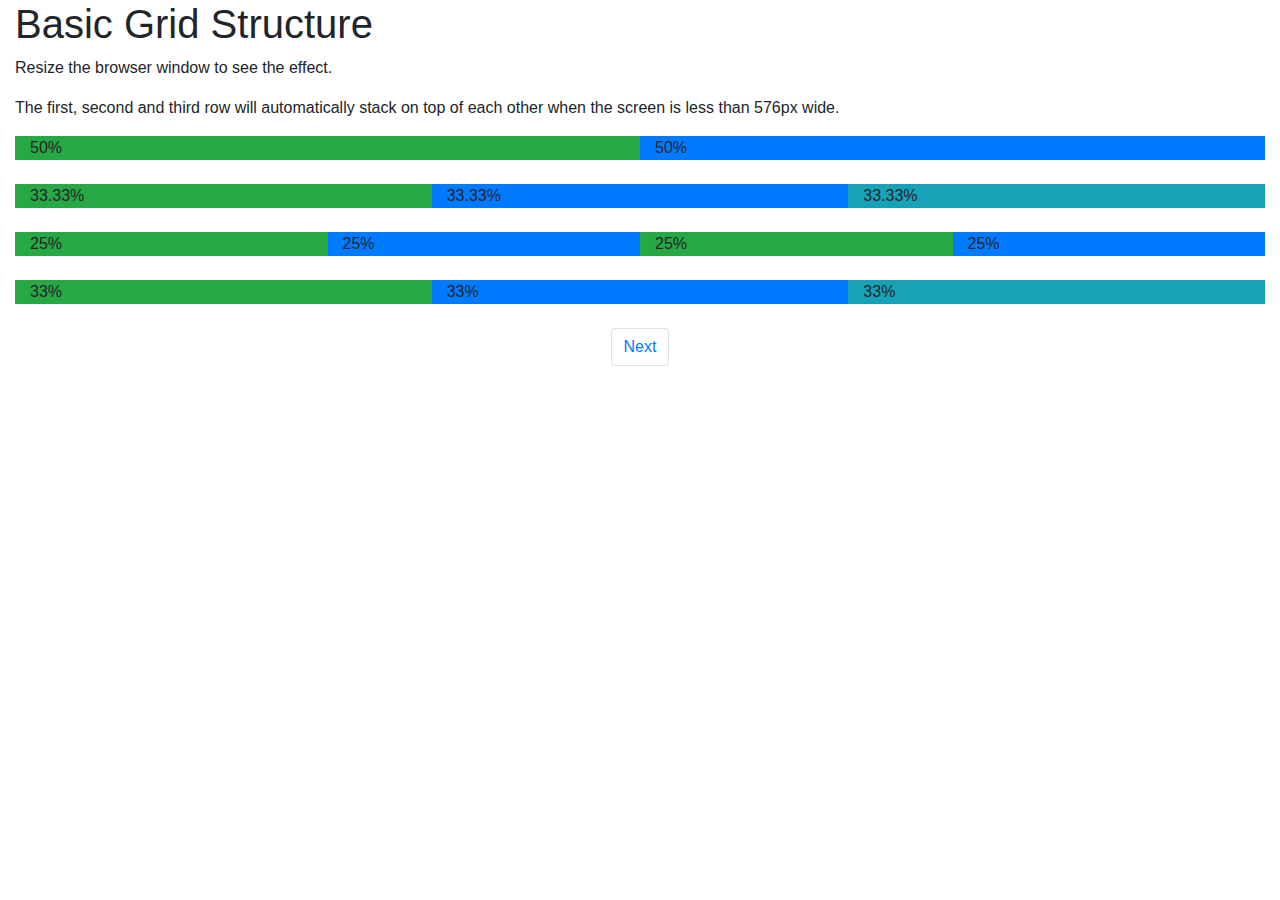
<file: Test1/index.html>
<!DOCTYPE html>
<html lang="en">
<head>
    <title>Bootstrap Example</title>
    <meta charset="utf-8">
    <meta name="viewport" content="width=device-width, initial-scale=1">
    <!--<link rel="stylesheet" href="https://maxcdn.bootstrapcdn.com/bootstrap/4.0.0/css/bootstrap.min.css">
    <script src="https://ajax.googleapis.com/ajax/libs/jquery/3.3.1/jquery.min.js"></script>
    <script src="https://maxcdn.bootstrapcdn.com/bootstrap/4.0.0/js/bootstrap.min.js"></script>
    -->
    <link rel="stylesheet" href="bootstrap-4.0.0-dist/css/bootstrap.min.css">
    <script src="scripts/jquery.min.js"></script>
    <script src="bootstrap-4.0.0-dist/js/bootstrap.min.js"></script>
</head>
<body>

<div class="container-fluid">
    <h1>Basic Grid Structure</h1>
    <p>Resize the browser window to see the effect.</p>
    <p>The first, second and third row will automatically stack on top of each other when the screen is less than 576px
        wide.</p>

    <div class="container-fluid">
        <!-- Control the column width, and how they should appear on different devices -->
        <div class="row">
            <div class="col-sm-6 bg-success">50%</div>
            <div class="col-sm-6 bg-primary">50%</div>
        </div>
        <br>

        <div class="row">
            <div class="col-sm-4 bg-success">33.33%</div>
            <div class="col-sm-4 bg-primary">33.33%</div>
            <div class="col-sm-4 bg-info">33.33%</div>
        </div>
        <br>

        <!-- Or let Bootstrap automatically handle the layout -->
        <div class="row">
            <div class="col-sm bg-success">25%</div>
            <div class="col-sm bg-primary">25%</div>
            <div class="col-sm bg-success">25%</div>
            <div class="col-sm bg-primary">25%</div>
        </div>
        <br>

        <div class="row">
            <div class="col bg-success">33%</div>
            <div class="col bg-primary">33%</div>
            <div class="col bg-info">33%</div>
        </div>
    </div>
</div>

<br>

<nav aria-label="Page navigation example">
    <ul class="pagination justify-content-center ">
        <li class="page-item"><a class="page-link" href="container.html">Next</a></li>
    </ul>
</nav>

</body>
</html>
</file>
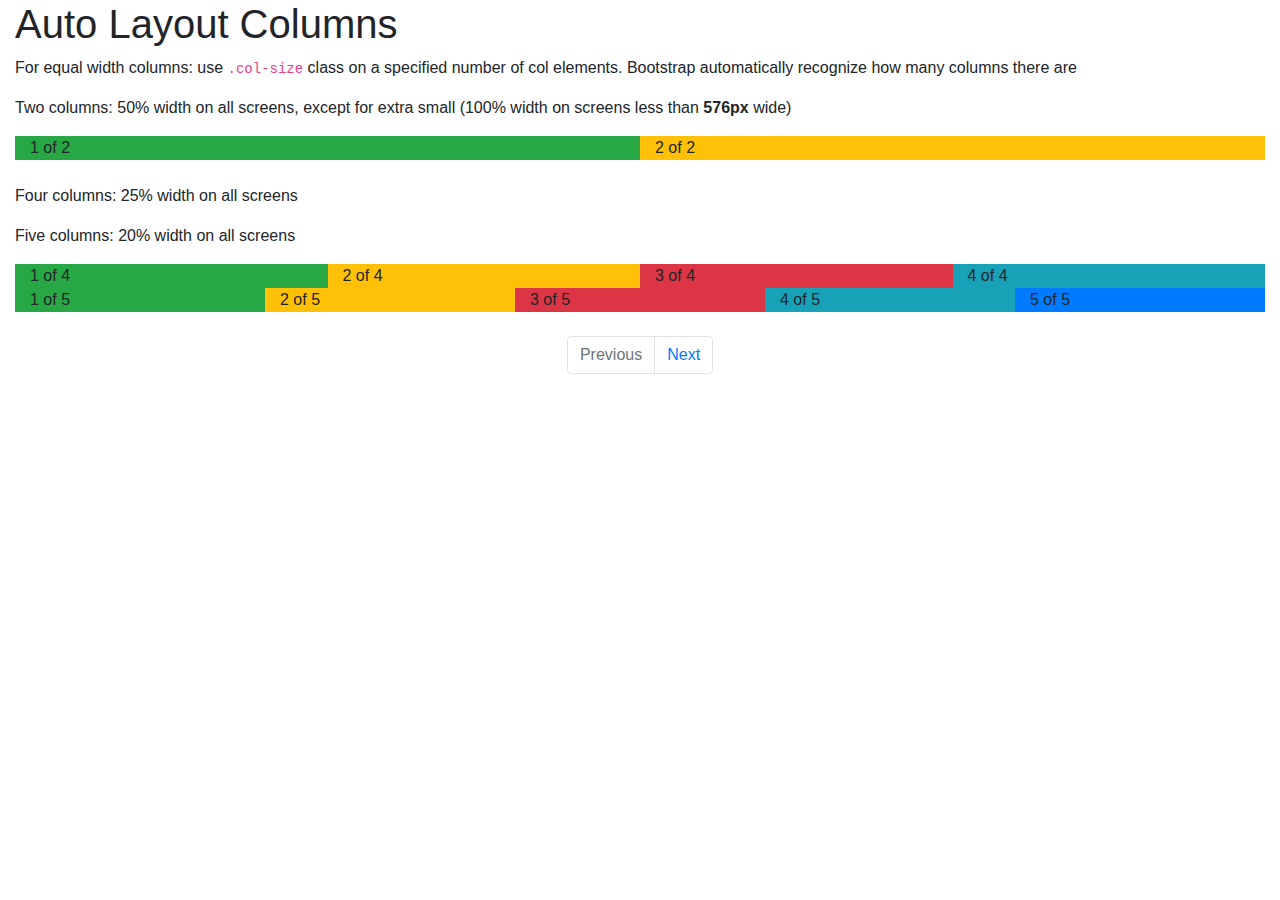
<file: Test1/autolayout.html>
<!DOCTYPE html>
<html lang="en">
<head>
    <title>Bootstrap Example</title>
    <meta charset="utf-8">
    <meta name="viewport" content="width=device-width, initial-scale=1">
    <!--<link rel="stylesheet" href="https://maxcdn.bootstrapcdn.com/bootstrap/4.0.0/css/bootstrap.min.css">
    <script src="https://ajax.googleapis.com/ajax/libs/jquery/3.3.1/jquery.min.js"></script>
    <script src="https://maxcdn.bootstrapcdn.com/bootstrap/4.0.0/js/bootstrap.min.js"></script>
    -->
    <link rel="stylesheet" href="bootstrap-4.0.0-dist/css/bootstrap.min.css">
    <script src="scripts/jquery.min.js"></script>
    <script src="bootstrap-4.0.0-dist/js/bootstrap.min.js"></script>
</head>
</head>
<body>

<div class="container-fluid">
    <h1>Auto Layout Columns</h1>
    <p>For equal width columns:  use  <code>.col-size</code> class on a specified number of col elements. Bootstrap automatically recognize how many columns there are</p>
    <p>Two columns: 50% width on all screens, except for extra small (100% width on screens less than <strong>576px</strong> wide)</p>
    <div class="container-fluid">
        <div class="row">
            <div class="col-sm bg-success">1 of 2</div>
            <div class="col-sm bg-warning">2 of 2</div>
        </div>
    </div>
    <br>

    <p>Four columns: 25% width on all screens </p>
    <p>Five columns: 20% width on all screens </p>
    <div class="container-fluid">
        <div class="row">
            <div class="col bg-success">1 of 4</div>
            <div class="col bg-warning">2 of 4</div>
            <div class="col bg-danger">3 of 4</div>
            <div class="col bg-info">4 of 4</div>
        </div>
        <div class="row">
            <div class="col bg-success">1 of 5</div>
            <div class="col bg-warning">2 of 5</div>
            <div class="col bg-danger">3 of 5</div>
            <div class="col bg-info">4 of 5</div>
            <div class="col bg-primary">5 of 5</div>
        </div>
    </div>
</div>

<br>
<nav aria-label="Page navigation example">
    <ul class="pagination justify-content-center">
        <li class="page-item disabled">
            <a class="page-link" href="#" tabindex="-1">Previous</a>
        </li>
        <li class="page-item">
            <a class="page-link" href="resize.html">Next</a>
        </li>
    </ul>
</nav>


</body>
</html>
</file>
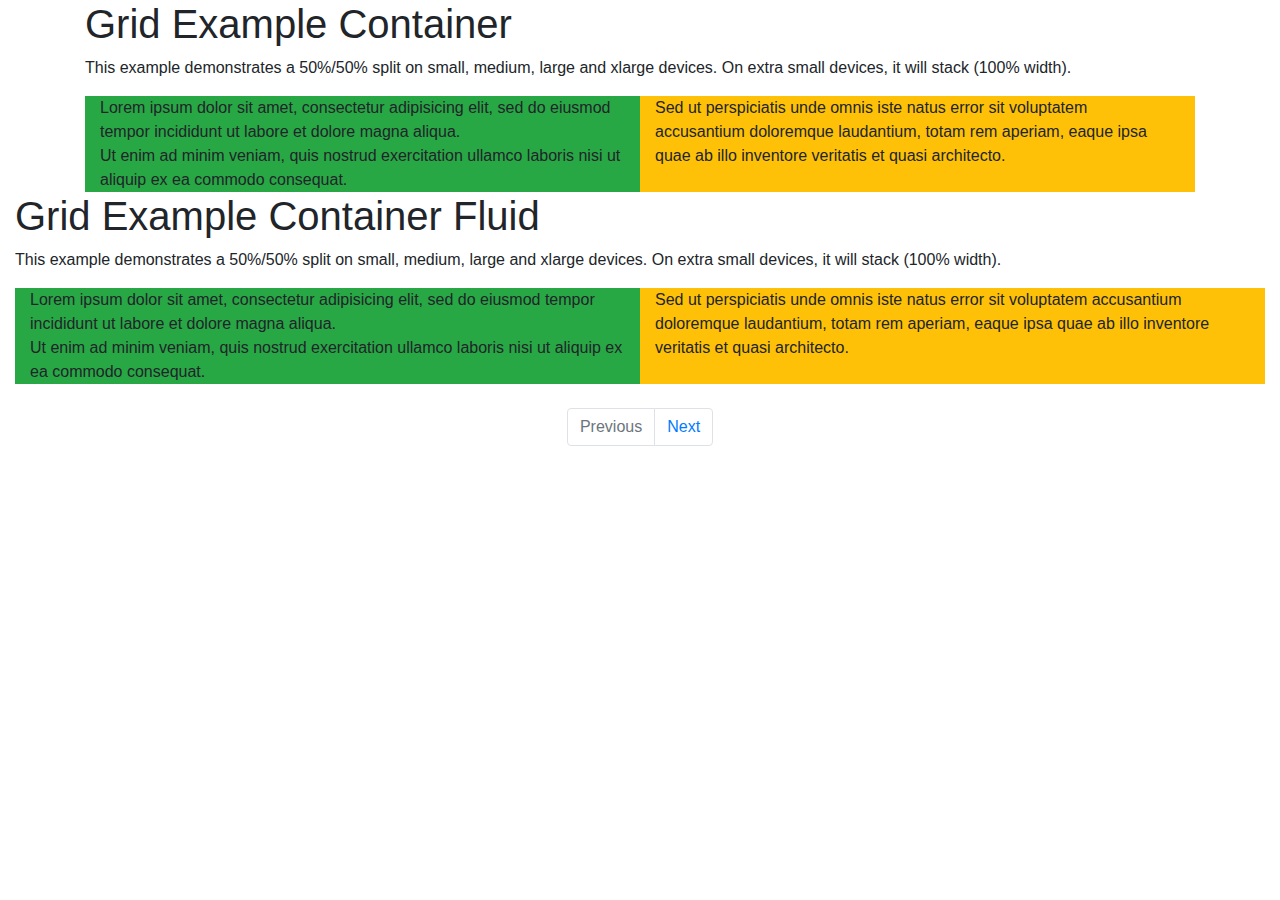
<file: Test1/container.html>
<!DOCTYPE html>
<html lang="en">
<head>
    <title>Bootstrap Example</title>
    <meta charset="utf-8">
    <meta name="viewport" content="width=device-width, initial-scale=1">
    <!--<link rel="stylesheet" href="https://maxcdn.bootstrapcdn.com/bootstrap/4.0.0/css/bootstrap.min.css">
    <script src="https://ajax.googleapis.com/ajax/libs/jquery/3.3.1/jquery.min.js"></script>
    <script src="https://maxcdn.bootstrapcdn.com/bootstrap/4.0.0/js/bootstrap.min.js"></script>
    -->
    <link rel="stylesheet" href="bootstrap-4.0.0-dist/css/bootstrap.min.css">
    <script src="scripts/jquery.min.js"></script>
    <script src="bootstrap-4.0.0-dist/js/bootstrap.min.js"></script>
</head>
</head>
<body>

<div class="container">
    <h1>Grid Example Container </h1>
    <p>This example demonstrates a 50%/50% split on small, medium, large and xlarge devices. On extra small devices, it
        will stack (100% width).</p>
    <div class="container">
        <div class="row">
            <div class="col-sm-6 bg-success">
                Lorem ipsum dolor sit amet, consectetur adipisicing elit, sed do eiusmod tempor incididunt ut labore et
                dolore magna aliqua.<br>
                Ut enim ad minim veniam, quis nostrud exercitation ullamco laboris nisi ut aliquip ex ea commodo
                consequat.
            </div>
            <div class="col-sm-6 bg-warning">
                Sed ut perspiciatis unde omnis iste natus error sit voluptatem accusantium doloremque laudantium, totam
                rem aperiam, eaque ipsa quae ab illo inventore veritatis et quasi architecto.
            </div>
        </div>
    </div>
</div>

<div class="container-fluid">
    <h1>Grid Example Container Fluid</h1>
    <p>This example demonstrates a 50%/50% split on small, medium, large and xlarge devices. On extra small devices, it
        will stack (100% width).</p>
    <div class="container-fluid">
        <div class="row">
            <div class="col-sm-6 bg-success">
                Lorem ipsum dolor sit amet, consectetur adipisicing elit, sed do eiusmod tempor incididunt ut labore et
                dolore magna aliqua.<br>
                Ut enim ad minim veniam, quis nostrud exercitation ullamco laboris nisi ut aliquip ex ea commodo
                consequat.
            </div>
            <div class="col-sm-6 bg-warning">
                Sed ut perspiciatis unde omnis iste natus error sit voluptatem accusantium doloremque laudantium, totam
                rem aperiam, eaque ipsa quae ab illo inventore veritatis et quasi architecto.
            </div>
        </div>
    </div>
</div>
<br>
<nav aria-label="Page navigation example">
    <ul class="pagination justify-content-center">
        <li class="page-item disabled">
            <a class="page-link" href="index.html">Previous</a>
        </li>
        <li class="page-item">
            <a class="page-link" href="nestedcolumns.html">Next</a>
        </li>
    </ul>
</nav>

</body>
</html>
</file>
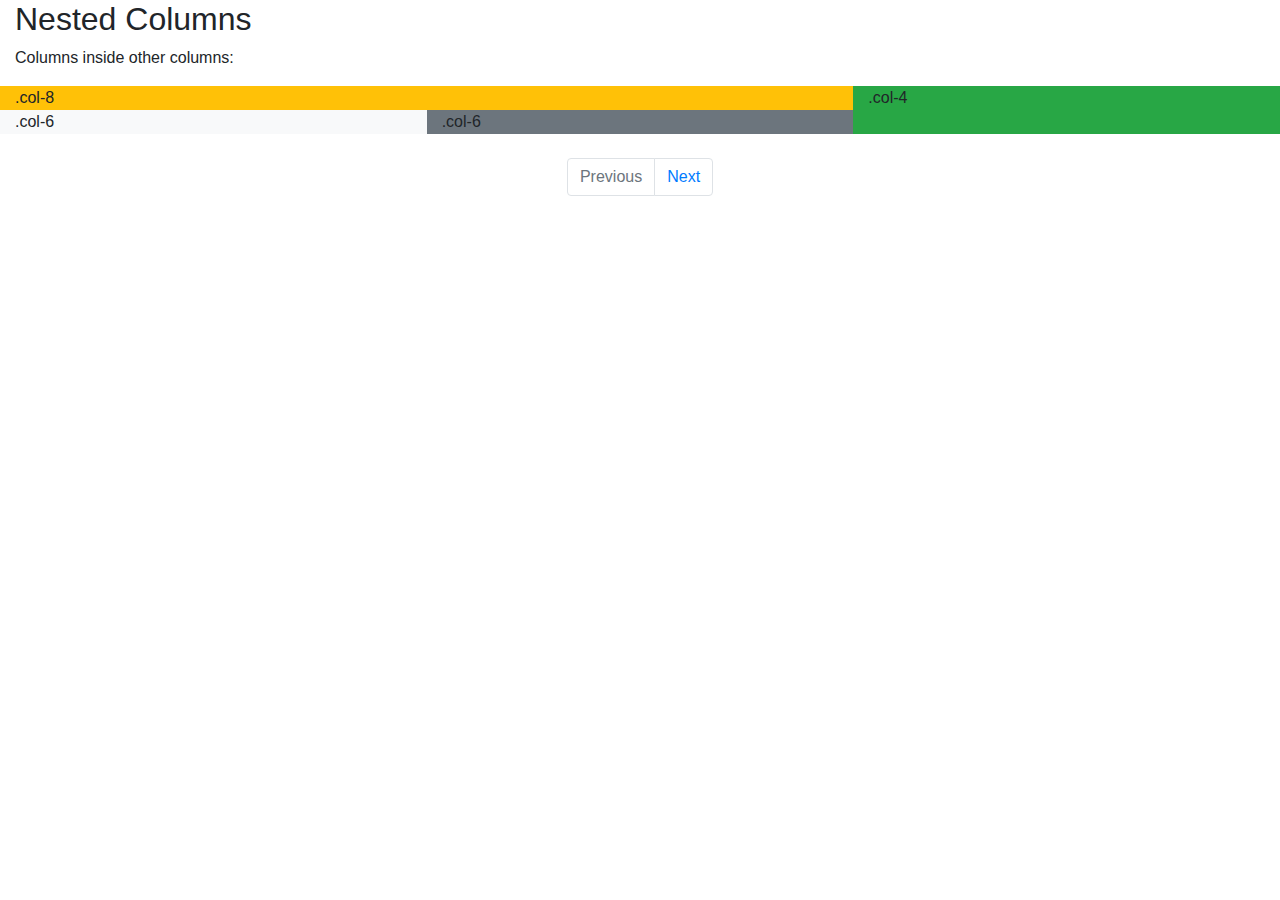
<file: Test1/nestedcolumns.html>
<!DOCTYPE html>
<html lang="en">
<head>
    <meta charset="UTF-8">
    <title>Title</title>
    <meta name="viewport" content="width=device-width, initial-scale=1">
    <!--<link rel="stylesheet" href="https://maxcdn.bootstrapcdn.com/bootstrap/4.0.0/css/bootstrap.min.css">
    <script src="https://ajax.googleapis.com/ajax/libs/jquery/3.3.1/jquery.min.js"></script>
    <script src="https://maxcdn.bootstrapcdn.com/bootstrap/4.0.0/js/bootstrap.min.js"></script>
    -->
    <link rel="stylesheet" href="bootstrap-4.0.0-dist/css/bootstrap.min.css">
    <script src="scripts/jquery.min.js"></script>
    <script src="bootstrap-4.0.0-dist/js/bootstrap.min.js"></script>
</head>
<body>
<div class="container-fluid">
    <h2>Nested Columns</h2>
    <p>Columns inside other columns:</p>
</div>

<div class="container-fluid">
    <div class="row">
        <div class="col-8 bg-warning">
            .col-8
            <div class="row">
                <div class="col-6 bg-light">.col-6</div>
                <div class="col-6 bg-secondary">.col-6</div>
            </div>
        </div>
        <div class="col-4 bg-success">.col-4</div>
    </div>
</div>

<br>
<nav aria-label="Page navigation example">
    <ul class="pagination justify-content-center">
        <li class="page-item disabled">
            <a class="page-link" href="#" tabindex="-1">Previous</a>
        </li>
        <li class="page-item">
            <a class="page-link" href="autolayout.html">Next</a>
        </li>
    </ul>
</nav>

</body>
</html>
</file>
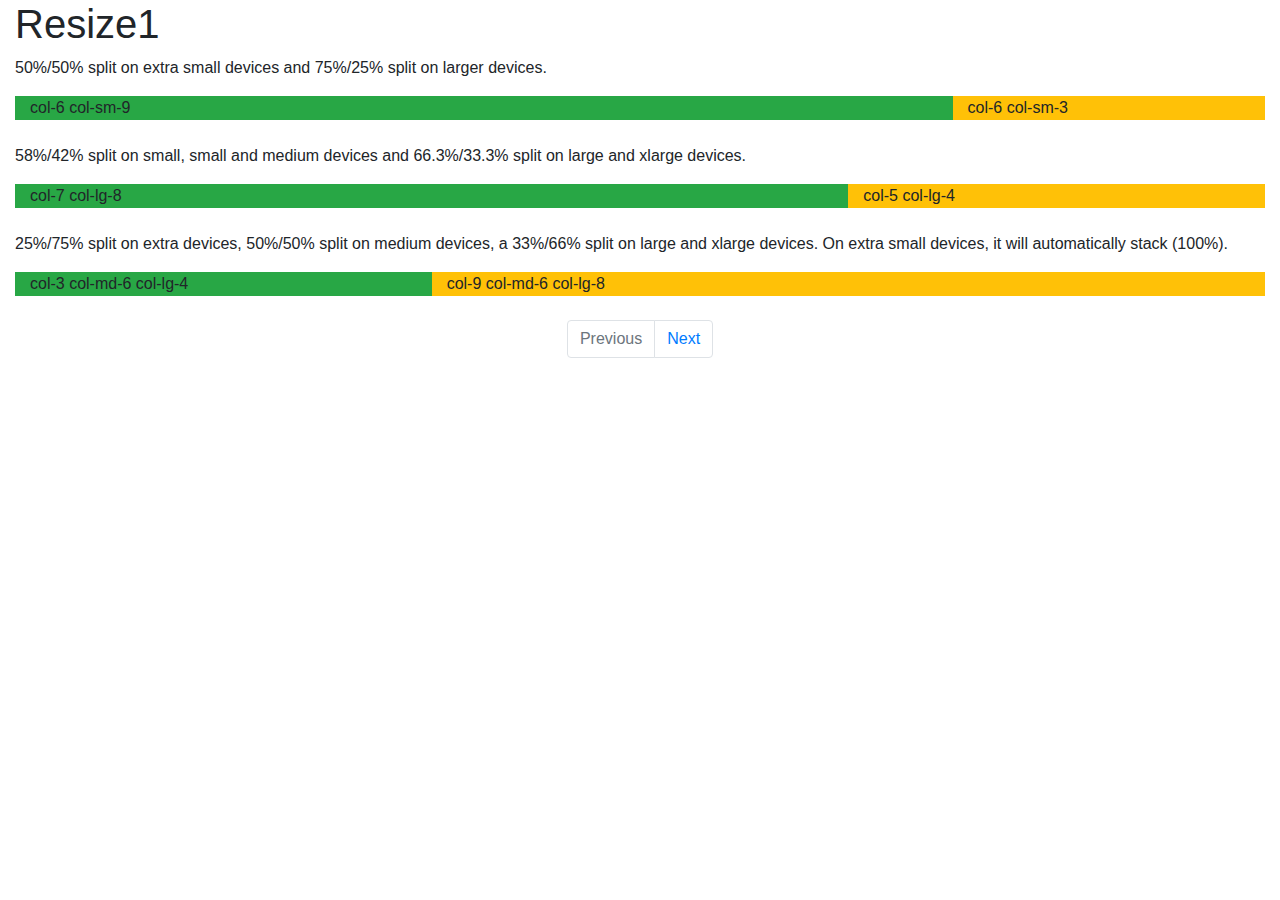
<file: Test1/resize.html>
<!DOCTYPE html>
<html lang="en">
<head>
    <meta charset="UTF-8">
    <title>Title</title>
    <meta name="viewport" content="width=device-width, initial-scale=1">
    <!--<link rel="stylesheet" href="https://maxcdn.bootstrapcdn.com/bootstrap/4.0.0/css/bootstrap.min.css">
    <script src="https://ajax.googleapis.com/ajax/libs/jquery/3.3.1/jquery.min.js"></script>
    <script src="https://maxcdn.bootstrapcdn.com/bootstrap/4.0.0/js/bootstrap.min.js"></script>
    -->
    <link rel="stylesheet" href="bootstrap-4.0.0-dist/css/bootstrap.min.css">
    <script src="scripts/jquery.min.js"></script>
    <script src="bootstrap-4.0.0-dist/js/bootstrap.min.js"></script>
</head>
</head>
</head>
<body>
<div class="container-fluid">
    <h1>Resize1</h1>
    <p> 50%/50% split on extra small devices and 75%/25% split on larger devices.</p>
    <div class="container-fluid">
        <div class="row">
            <div class="col-6 col-sm-9 bg-success">col-6 col-sm-9</div>
            <div class="col-6 col-sm-3 bg-warning">col-6 col-sm-3</div>
        </div>
    </div>
    <br>
    <p> 58%/42% split on  small, small and medium devices and 66.3%/33.3% split on large and xlarge devices.</p>
    <div class="container-fluid">
        <div class="row">
            <div class="col-sm-7 col-lg-8 bg-success">col-7 col-lg-8</div>
            <div class="col-sm-5 col-lg-4 bg-warning">col-5 col-lg-4</div>
        </div>
    </div>
    <br>
    <p> 25%/75% split on extra devices,  50%/50% split on medium devices,  a 33%/66% split on large and xlarge devices. On extra small devices, it will automatically stack (100%).</p>
    <div class="container-fluid">
        <div class="row">
            <div class="col-3 col-md-6 col-lg-4 bg-success">col-3 col-md-6 col-lg-4</div>
            <div class="col-9 col-md-6 col-lg-8 bg-warning">col-9 col-md-6 col-lg-8</div>
        </div>
    </div>
</div>


<br>
<nav aria-label="Page navigation example">
    <ul class="pagination justify-content-center">
        <li class="page-item disabled">
            <a class="page-link" href="#" tabindex="-1">Previous</a>
        </li>
        <li class="page-item">
            <a class="page-link" href="resize2.html">Next</a>
        </li>
    </ul>
</nav>

</body>
</html>
</file>
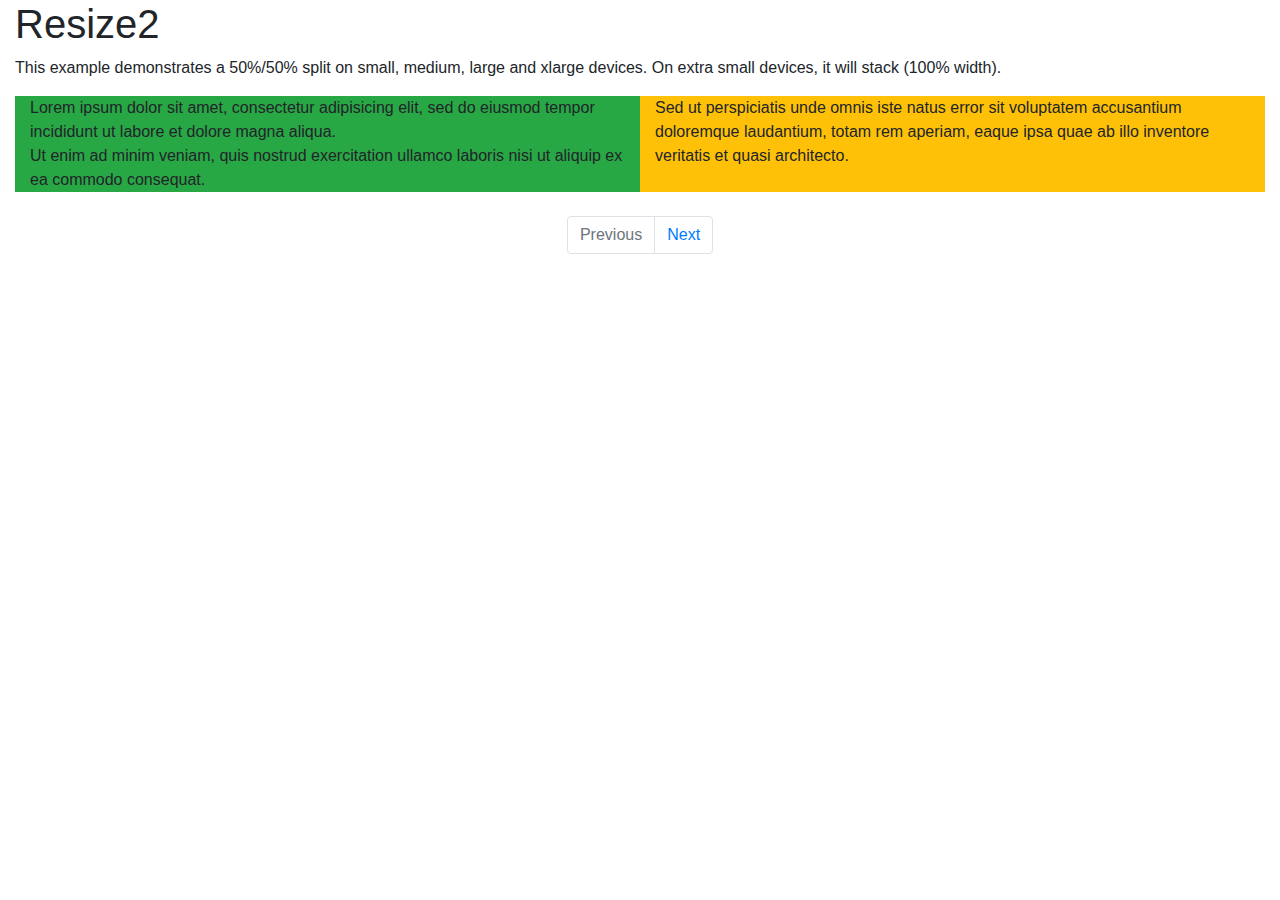
<file: Test1/resize2.html>
<!DOCTYPE html>
<html lang="en">
<head>
    <title>Bootstrap Example</title>
    <meta charset="utf-8">
    <meta name="viewport" content="width=device-width, initial-scale=1">
    <!--<link rel="stylesheet" href="https://maxcdn.bootstrapcdn.com/bootstrap/4.0.0/css/bootstrap.min.css">
    <script src="https://ajax.googleapis.com/ajax/libs/jquery/3.3.1/jquery.min.js"></script>
    <script src="https://maxcdn.bootstrapcdn.com/bootstrap/4.0.0/js/bootstrap.min.js"></script>
    -->
    <link rel="stylesheet" href="bootstrap-4.0.0-dist/css/bootstrap.min.css">
    <script src="scripts/jquery.min.js"></script>
    <script src="bootstrap-4.0.0-dist/js/bootstrap.min.js"></script>
</head>
</head>
<body>

<div class="container-fluid">
    <h1>Resize2</h1>
    <p>This example demonstrates a 50%/50% split on small, medium, large and xlarge devices. On extra small devices, it will stack (100% width).</p>
    <div class="container-fluid">
        <div class="row">
            <div class="col-sm-6 bg-success">
                Lorem ipsum dolor sit amet, consectetur adipisicing elit, sed do eiusmod tempor incididunt ut labore et dolore magna aliqua.<br>
                Ut enim ad minim veniam, quis nostrud exercitation ullamco laboris nisi ut aliquip ex ea commodo consequat.
            </div>
            <div class="col-sm-6 bg-warning">
                Sed ut perspiciatis unde omnis iste natus error sit voluptatem accusantium doloremque laudantium, totam rem aperiam, eaque ipsa quae ab illo inventore veritatis et quasi architecto.
            </div>
        </div>
    </div>
</div>

<br>
<nav aria-label="Page navigation example">
    <ul class="pagination justify-content-center">
        <li class="page-item disabled">
            <a class="page-link" href="#" tabindex="-1">Previous</a>
        </li>
        <li class="page-item">
            <a class="page-link" href="resize2.html">Next</a>
        </li>
    </ul>
</nav>

</body>
</html>
</file>
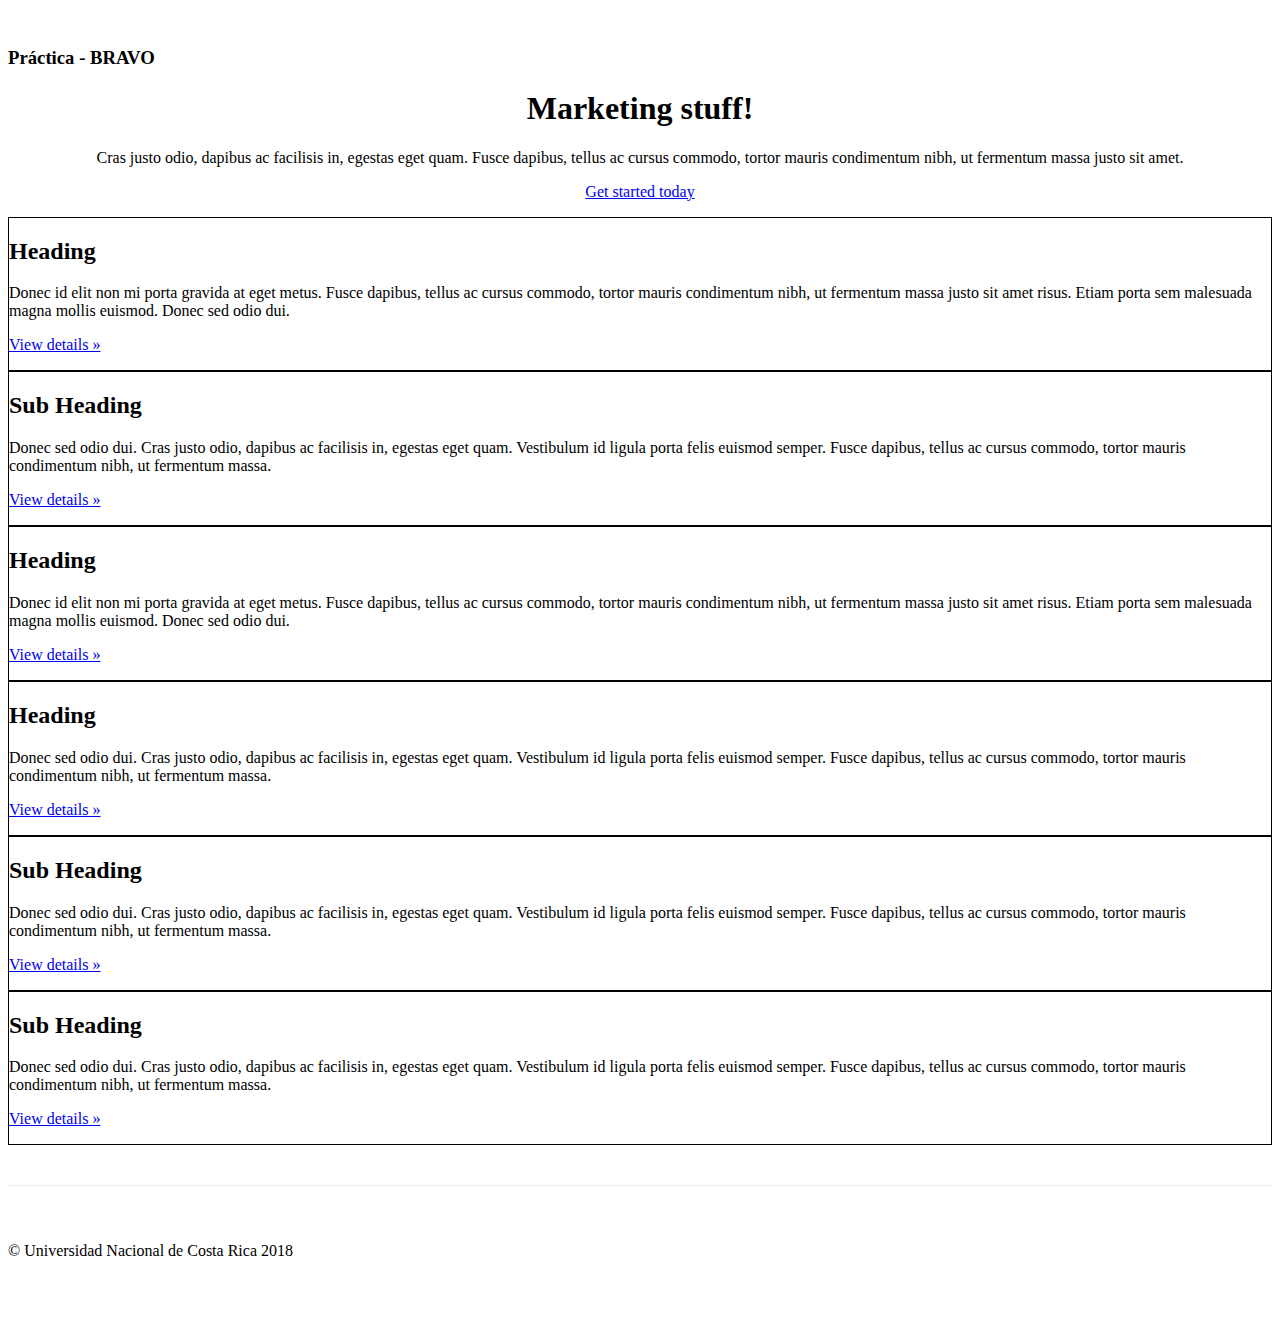
<file: Practica Expo Diseño/Practica Estudiantes/CSS/index_practica_css.html>
<!DOCTYPE html>
<html lang="en">

<head>
  <meta charset="utf-8">
  <meta name="viewport" content="width=device-width, initial-scale=1, shrink-to-fit=no">

  <title>Práctica - BRAVO</title>

  <!-- Custom style -->
  <link href="style.css" rel="stylesheet">

</head>

<body>

  <div>

    <div class="masthead">
      <h3 class="text-muted">Práctica - BRAVO</h3>
    </div>

    <!-- Jumbotron -->
    <div class="jumbotron">
      <h1>Marketing stuff!</h1>
      <p class="lead">Cras justo odio, dapibus ac facilisis in, egestas eget quam. Fusce dapibus, tellus ac cursus commodo, tortor mauris
        condimentum nibh, ut fermentum massa justo sit amet.</p>
      <p><a href="#">Get started today</a></p>
    </div>



    <div>

      <div class="masterDiv">

        <div>
          <h2>Heading</h2>
          <p>Donec id elit non mi porta gravida at eget metus. Fusce dapibus, tellus ac cursus commodo, tortor mauris condimentum
            nibh, ut fermentum massa justo sit amet risus. Etiam porta sem malesuada magna mollis euismod. Donec sed odio
            dui.
          </p>
          <p><a href="#">View details &raquo;</a></p>
        </div>

        <div>
          <h2>Sub Heading</h2>
          <p>Donec sed odio dui. Cras justo odio, dapibus ac facilisis in, egestas eget quam. Vestibulum id ligula porta felis
            euismod semper. Fusce dapibus, tellus ac cursus commodo, tortor mauris condimentum nibh, ut fermentum massa.
          </p>
          <p><a href="#">View details &raquo;</a></p>
        </div>

        <div>
          <h2>Heading</h2>
          <p>Donec id elit non mi porta gravida at eget metus. Fusce dapibus, tellus ac cursus commodo, tortor mauris condimentum
            nibh, ut fermentum massa justo sit amet risus. Etiam porta sem malesuada magna mollis euismod. Donec sed odio
            dui.
          </p>
          <p><a href="#">View details &raquo;</a></p>
        </div>

        <div>
          <h2>Heading</h2>
          <p>Donec sed odio dui. Cras justo odio, dapibus ac facilisis in, egestas eget quam. Vestibulum id ligula porta felis
            euismod semper. Fusce dapibus, tellus ac cursus commodo, tortor mauris condimentum nibh, ut fermentum massa.</p>
          <p><a href="#">View details &raquo;</a></p>
        </div>

        <div>
          <h2>Sub Heading</h2>
          <p>Donec sed odio dui. Cras justo odio, dapibus ac facilisis in, egestas eget quam. Vestibulum id ligula porta felis
            euismod semper. Fusce dapibus, tellus ac cursus commodo, tortor mauris condimentum nibh, ut fermentum massa.
          </p>
          <p><a href="#">View details &raquo;</a></p>
        </div>

        <div>
          <h2>Sub Heading</h2>
          <p>Donec sed odio dui. Cras justo odio, dapibus ac facilisis in, egestas eget quam. Vestibulum id ligula porta felis
            euismod semper. Fusce dapibus, tellus ac cursus commodo, tortor mauris condimentum nibh, ut fermentum massa.
          </p>
          <p><a href="#">View details &raquo;</a></p>
        </div>

      </div>

    </div>

    <!-- Site footer -->
    <footer class="footer">
      <p>&copy; Universidad Nacional de Costa Rica 2018</p>
    </footer>

  </div>

</body>

</html>
</file>
<file: Practica Expo Diseño/Practica Estudiantes/CSS/style.css>
body {
  padding-top: 20px;
}

.footer {
  padding-top: 40px;
  padding-bottom: 40px;
  margin-top: 40px;
  border-top: 1px solid #eee;
}

.masterDiv div{
  border: 1px solid black;
}

/* Main marketing message and sign up button */
.jumbotron {
  text-align: center;
  background-color: transparent;
}

/* Responsive: Portrait tablets and up */
@media screen and (min-width: 768px) {
  /* Remove the padding we set earlier */
  .masthead,
  .marketing,
  .footer {
    padding-right: 0;
    padding-left: 0;
  }
}
</file>
